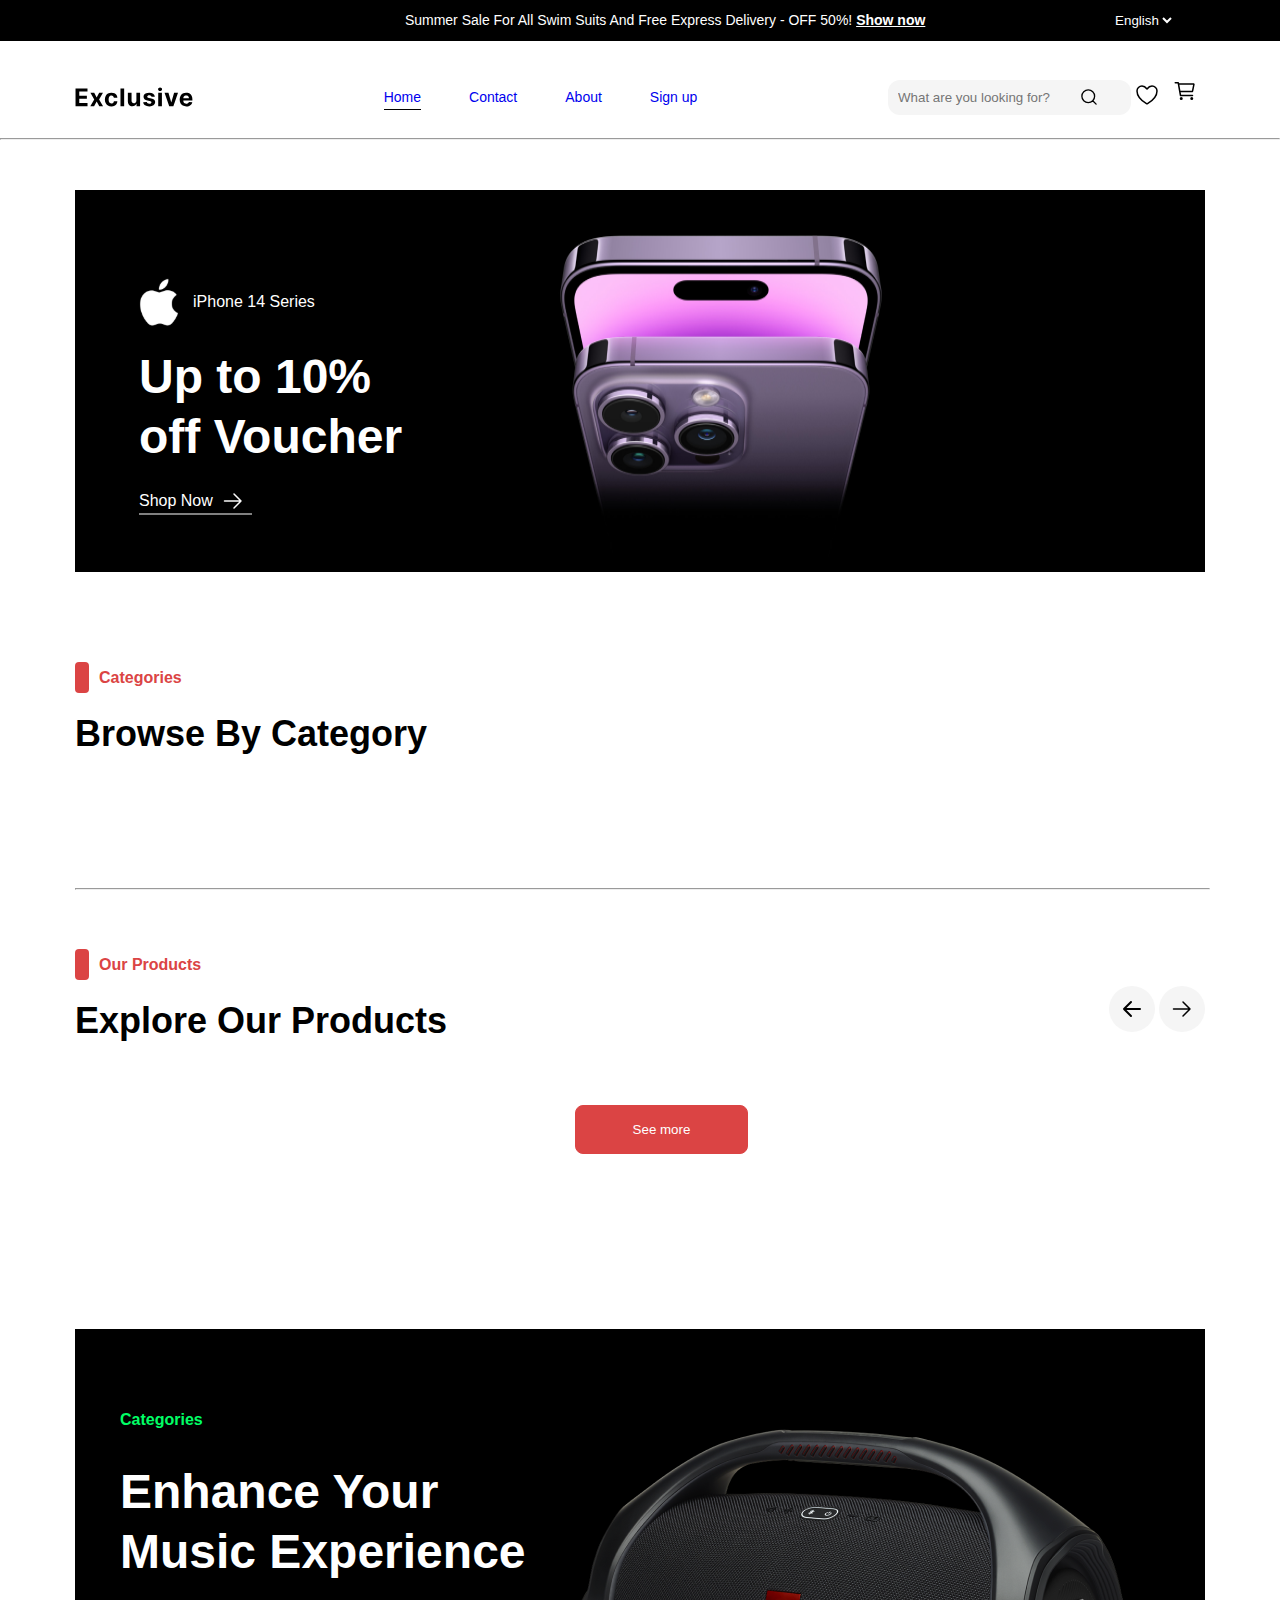
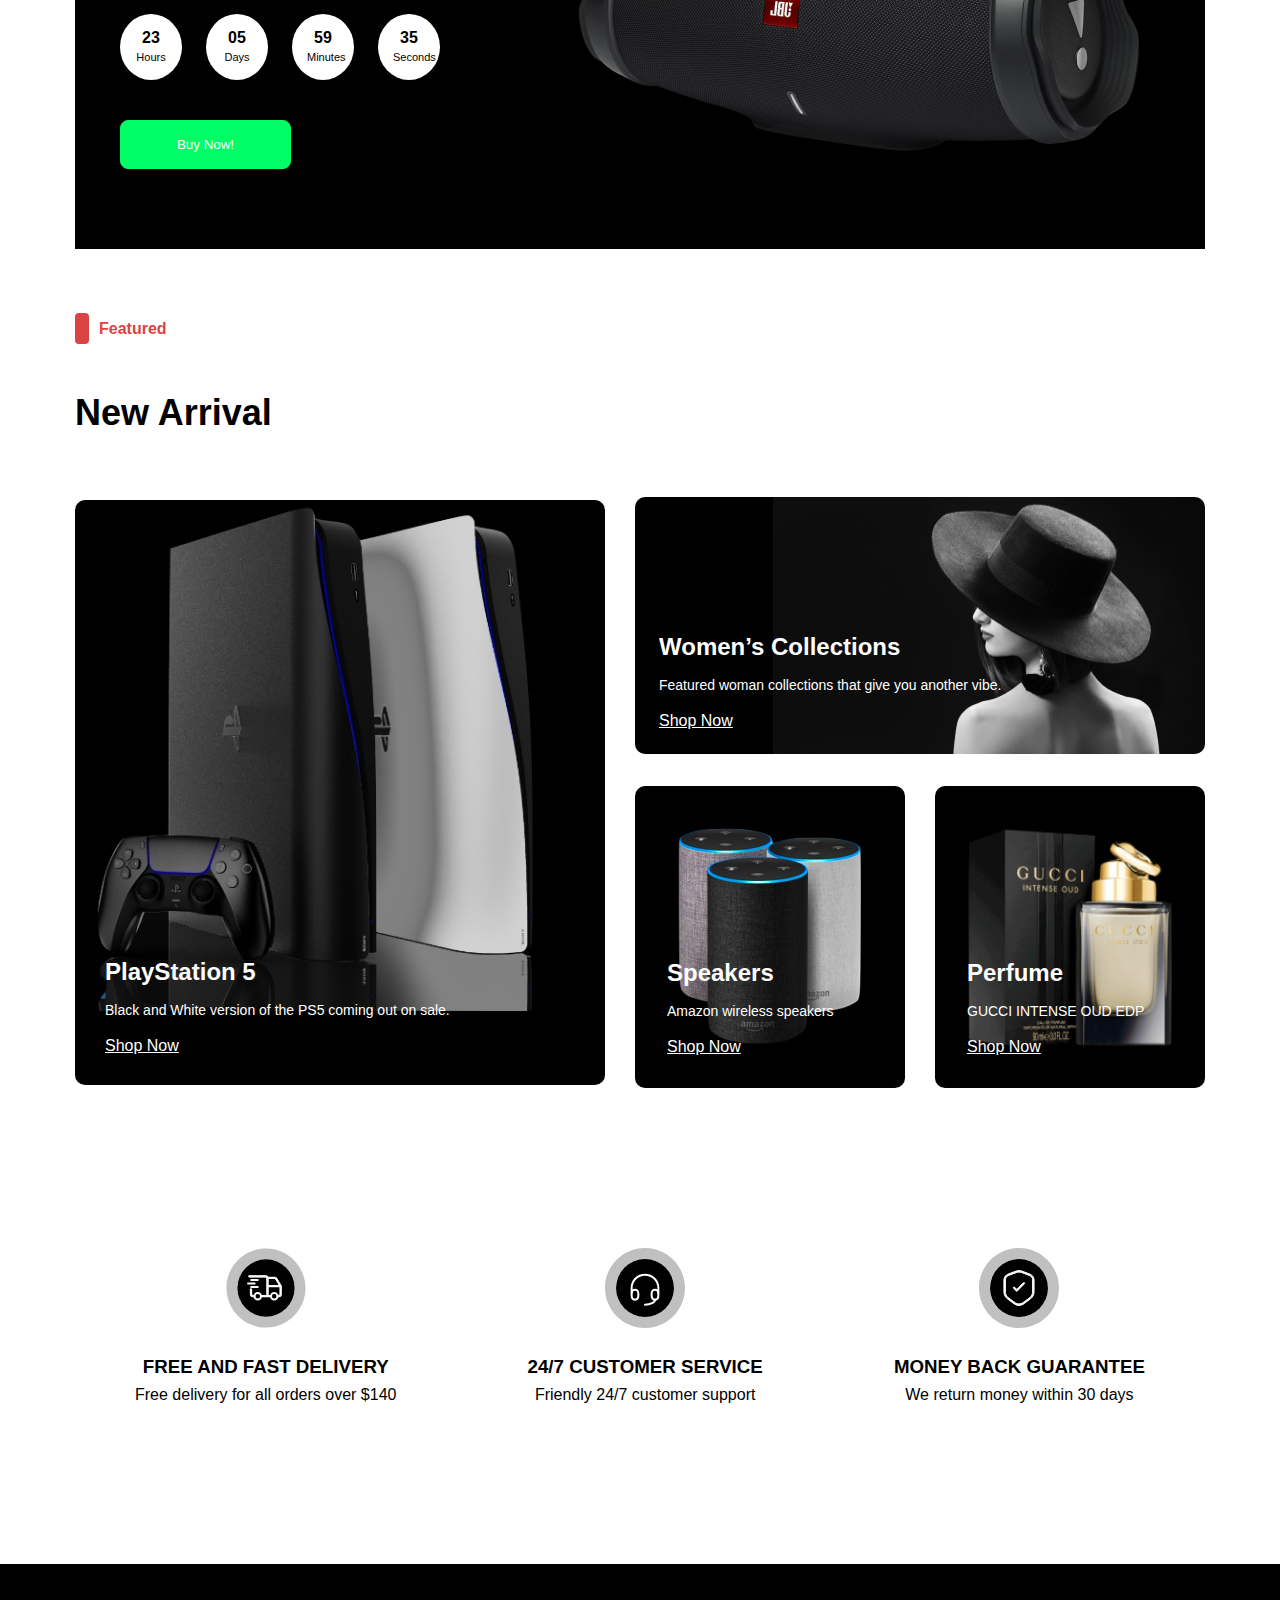
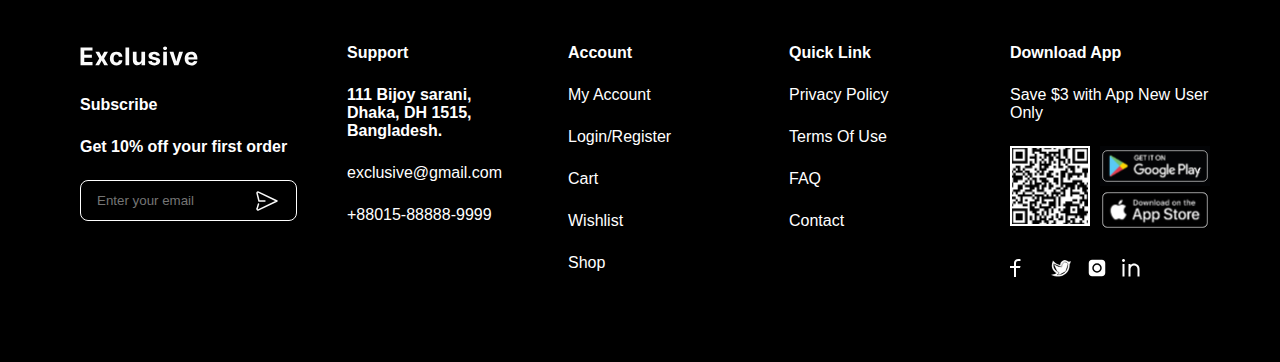
<file: index.html>
<!DOCTYPE html>
<html lang="en">

<head>
    <meta charset="UTF-8">
    <meta name="viewport" content="width=device-width, initial-scale=1.0">
    <title>Home</title>
    <link rel="stylesheet" href="css/main.css">
    <link rel="stylesheet" href="https://cdnjs.cloudflare.com/ajax/libs/font-awesome/6.6.0/css/all.min.css"
        integrity="sha512-Kc323vGBEqzTmouAECnVceyQqyqdsSiqLQISBL29aUW4U/M7pSPA/gEUZQqv1cwx4OnYxTxve5UMg5GT6L4JJg=="
        crossorigin="anonymous" referrerpolicy="no-referrer" />
    <link rel="icon" href="./images/Exclusive.svg">
</head>

<body>
    <div class="wrapper">
        <strong class="wrapper-strong">Summer Sale For All Swim Suits And Free Express Delivery - OFF 50%! <span
                class="wrapper-span">Show now</span></strong>
        <select class="select">
            English
            <option value="">English</option>
        </select>
    </div>
    <header class="header">
        <div class="container">
            <ul class="header-list">
                <img src="./images/logo.svg" alt="Logo" width="118" height="24">
                <div class="header-item-wrapper">
                    <a href="#" class="header-item">Home</a>
                    <a href="#" class="header-item">Contact</a>
                    <a href="#" class="header-item">About</a>
                    <a href="./pages/login.html" class="header-item">Sign up</a>
                </div>
                <div class="input-wrapper">
                    <div class="inp-wrapper">
                        <input class="header-inp" type="text" placeholder="What are you looking for?">
                        <div class="search-drop">
                        </div>
                        <img class="inp-img" src="./images/loupe.svg" alt="Loupe" width="16" height="16">
                    </div>
                    <div class="link-wrapper">
                        <a href="#">
                            <img src="./images/like.svg" alt="Like-icon" width="32" height="32">
                        </a><a href="#">
                            <img src="./images/cart.svg" alt="Cart-icon" width="32" height="32">
                        </a>
                    </div>
                </div>
            </ul>
        </div>
        <hr>
    </header>
    <main>
        <section class="voucher-section">
            <div class="container">
                <div class="wrappper">
                    <div class="voucher_wrapper">
                        <div class="icon-wrapper">
                            <img src="./images/apple-icon.svg" alt="Apple-Icon" width="40" height="49">
                            <strong class="voucher_strong">iPhone 14 Series</strong>
                        </div>
                        <div class="wrapper_title">
                            <h2 class="voucher_title">Up to 10% off Voucher</h2>
                        </div>
                        <div>
                            <a class="voucher_shop" href="#">
                                <p class="shop_text">Shop Now</p>
                                <img src="./images/arrow-icon.svg" alt="Arrow-Icon" width="24" height="24">
                            </a>
                        </div>
                    </div>
                    <img src="./images/iphone.png" alt="Iphone-Img" width="496" height="352">
                </div>
            </div>
        </section>
        <section class="section-categories">
            <div class="container">
                <strong class="categories_strong">Categories</strong>
                <h2 class="categories_title">Browse By Category</h2>
                <ul class="categorie-list" id="category-list">
                </ul>
                <hr class="border-bottom">
            </div>
        </section>
        <section class="section-products">
            <div class="container">
                <strong class="products-strong">Our Products</strong>
                <div class="img-wrapper">
                    <h2 class="products-title">Explore Our Products</h2>
                    <div>
                        <img src="images/arrow-left.svg" alt="Arrow-icon" width="46" height="46">
                        <img src="images/arrow-right.svg" alt="Arrow-Icon" width="46" height="46">
                    </div>
                </div>
                <div class="wrapper-products">
                    <div class="loading lds-spinner">
                        <div></div>
                        <div></div>
                        <div></div>
                        <div></div>
                        <div></div>
                        <div></div>
                        <div></div>
                        <div></div>
                        <div></div>
                        <div></div>
                        <div></div>
                        <div></div>
                    </div>
                </div>
                <button class="btn">See more</button>
            </div>
        </section>
        <section class="experience-section">
            <div class="container">
                <div class="experience-wrapper">
                    <div class="content-wrapper">
                        <strong class="experience-strong">Categories</strong>
                        <h2 class="experience-title">Enhance Your Music Experience</h2>
                        <ul class="experience-list">
                            <li class="experience-item">
                                <span>23</span>
                                <p>Hours</p>
                            </li>
                            <li class="experience-item">
                                <span>05</span>
                                <p>Days</p>
                            </li>
                            <li class="experience-item">
                                <span>59</span>
                                <p>Minutes</p>
                            </li>
                            <li class="experience-item">
                                <span>35</span>
                                <p>Seconds</p>
                            </li>
                        </ul>
                        <button class="btn-buy">Buy Now!</button>
                    </div>
                    <img src="./images/speaker-img.png" alt="Speaker" width="600" height="420">
                </div>
            </div>
        </section>
        <section class="section-featured">
            <div class="container">
                <strong class="featured-strong">Featured</strong>
                <h2 class="featured-title">New Arrival</h2>
                <div class="featured-wrapper">
                    <div class="playstation-wrapper">
                        <h3 class="playstation-title">PlayStation 5</h3>
                        <p class="playstation-text">Black and White version of the PS5 coming out on sale.</p>
                        <a class="link-text" href="">Shop Now</a>
                    </div>
                    <div class="content-wrappers">
                        <div class="colletcion-wrapper">
                            <h3 class="colletcion-title">Women’s Collections</h3>
                            <p class="colletcion-text">Featured woman collections that give you another vibe.</p>
                            <a class="link-text" href="">Shop Now</a>
                        </div>
                        <div class="contents-wrapper">
                            <div class="speaker-wrapper">
                                <h3 class="speaker-title">Speakers</h3>
                                <p class="speaker-text">Amazon wireless speakers</p>
                                <a class="link-text" href="">Shop Now</a>
                            </div>
                            <div class="perfume-wrapper">
                                <h3 class="perfume-title">Perfume</h3>
                                <p class="perfume-text">GUCCI INTENSE OUD EDP</p>
                                <a class="link-text" href="">Shop Now</a>
                            </div>
                        </div>
                    </div>
                </div>
                <ul class="content-list">
                    <li class="content-item">
                        <img src="./images/deliveri-icon.svg" alt="delivery-icon" width="80" height="80">
                        <h3>FREE AND FAST DELIVERY</h3>
                        <p>Free delivery for all orders over $140</p>
                    </li>
                    <li class="content-item">
                        <img src="./images/service-icon.svg" alt="delivery-icon" width="80" height="80">
                        <h3>24/7 CUSTOMER SERVICE</h3>
                        <p>Friendly 24/7 customer support</p>
                    </li>
                    <li class="content-item">
                        <img src="./images/garonte-icon.svg" alt="delivery-icon" width="80" height="80">
                        <h3>MONEY BACK GUARANTEE</h3>
                        <p>We return money within 30 days</p>
                    </li>
                </ul>
            </div>
        </section>
    </main>
    <footer class="footer">
        <div class="container">
            <ul class="footer-list">
                <li class="footer-item">
                    <a href="">
                        <img src="./images/Exclusive.svg" alt="Logo-icon" width="118" height="24">
                    </a>
                    <strong>Subscribe</strong>
                    <strong>Get 10% off your first order</strong>
                    <div class="footer-wrapper">
                        <input type="email" placeholder="Enter your email">
                        <img src="./images/icon-send.svg" alt="Send-Icon" width="24" height="24">
                    </div>
                </li>
                <li class="footer-item">
                    <strong class="support-str">Support</strong>
                    <strong>111 Bijoy sarani, Dhaka, DH 1515, Bangladesh.</strong>
                    <a href="">exclusive@gmail.com</a>
                    <a href="tel:88015888889999">+88015-88888-9999</a>
                </li>
                <li class="footer-item">
                    <strong class="account-strong">Account</strong>
                    <a href="">My Account</a>
                    <a href="">Login/Register</a>
                    <a href="">Cart</a>
                    <a href="">Wishlist</a>
                    <a href="">Shop</a>
                </li>
                <li class="footer-item">
                    <strong>Quick Link</strong>
                    <a href="">Privacy Policy</a>
                    <a href="">Terms Of Use</a>
                    <a href="">FAQ</a>
                    <a href="">Contact</a>
                </li>
                <li class="footer-item">
                    <strong>Download App</strong>
                    <p>Save $3 with App New User Only</p>
                    <div class="wrapper-content">
                        <img src="./images/Qr Code.svg" alt="qr-code" width="80" height="80">
                        <div>
                            <a href="https://play.google.com/store/games?hl=ru"><img src="./images/GooglePlay.svg"
                                    alt="GooglePlay" width="110" height="40"></a>
                            <a href="https://www.apple.com/app-store/"><img src="./images/AppStore.svg" alt="AppStore"
                                    width="110" height="40"></a>
                        </div>
                    </div>
                    <div class="social-wrapper">
                        <a href="https://www.facebook.com/?locale=ru_RU">
                            <svg class="icon-svg" width="11" height="18" viewBox="0 0 11 18" fill="currentColor"
                                xmlns="http://www.w3.org/2000/svg">
                                <path
                                    d="M6 7H10.5L10 9H6V18H4V9H0V7H4V5.128C4 3.345 4.186 2.698 4.534 2.046C4.87501 1.40181 5.40181 0.875009 6.046 0.534C6.698 0.186 7.345 0 9.128 0C9.65 0 10.108 0.0500001 10.5 0.15V2H9.128C7.804 2 7.401 2.078 6.99 2.298C6.686 2.46 6.46 2.686 6.298 2.99C6.078 3.401 6 3.804 6 5.128V7Z"
                                    fill="currentColor" />
                            </svg>
                        </a>
                        <a href="https://x.com/?lang=ru">
                            <a href=""><svg class="icon-svg" width="21" height="17" viewBox="0 0 21 17"
                                    fill="currentColor" xmlns="http://www.w3.org/2000/svg">
                                    <path
                                        d="M10.905 4.84651L10.905 4.84646C10.9194 4.06035 11.2418 3.3113 11.8028 2.76049C12.3639 2.20969 13.1188 1.90116 13.905 1.90129L10.905 4.84651ZM10.905 4.84651L10.877 6.42135M10.905 4.84651L10.877 6.42135M2.75811 3.80857L2.89001 3.91846C4.76679 5.48211 6.71781 6.41823 8.74946 6.6952C8.74947 6.6952 8.74949 6.6952 8.74951 6.6952L10.3104 6.90718L2.75811 3.80857ZM2.75811 3.80857L2.72759 3.97751M2.75811 3.80857L2.72759 3.97751M2.72759 3.97751C2.42576 5.64819 2.5683 7.07086 3.1479 8.30176C3.72718 9.53198 4.73827 10.5605 6.15577 11.4519L6.15579 11.452M2.72759 3.97751L6.15579 11.452M6.15579 11.452L7.90279 12.55L7.954 12.4685M6.15579 11.452L7.954 12.4685M7.954 12.4685L7.90279 12.55C7.97196 12.5934 8.02943 12.6532 8.07016 12.724C8.1109 12.7948 8.13366 12.8745 8.13645 12.9562C8.13925 13.0378 8.122 13.1189 8.0862 13.1924C8.05041 13.2658 7.99716 13.3294 7.93112 13.3775L7.93101 13.3775M7.954 12.4685L7.93101 13.3775M7.93101 13.3775L6.33901 14.5405L6.11542 14.7039M7.93101 13.3775L6.11542 14.7039M6.11542 14.7039L6.39178 14.7211M6.11542 14.7039L6.39178 14.7211M6.39178 14.7211C7.3449 14.7805 8.25288 14.7385 9.00946 14.5884L9.00958 14.5884M6.39178 14.7211L9.00958 14.5884M9.00958 14.5884C11.3886 14.1134 13.3745 12.9794 14.7652 11.2211M9.00958 14.5884L14.7652 11.2211M10.877 6.42135C10.8757 6.49182 10.8594 6.5612 10.8293 6.62495C10.7993 6.6887 10.7561 6.74537 10.7026 6.79125C10.649 6.83712 10.5864 6.87117 10.5188 6.89115C10.4513 6.91112 10.3803 6.91659 10.3105 6.9072L10.877 6.42135ZM14.7652 11.2211C16.1557 9.46296 16.945 7.08835 16.945 4.14229M14.7652 11.2211L16.945 4.14229M16.945 4.14229C16.945 3.99668 16.8714 3.78474 16.744 3.55722M16.945 4.14229L16.744 3.55722M16.744 3.55722C16.6142 3.32559 16.4215 3.06508 16.1673 2.82049M16.744 3.55722L16.1673 2.82049M16.1673 2.82049C15.6587 2.33088 14.8999 1.90129 13.905 1.90129L16.1673 2.82049ZM18.4978 1.53842C18.8818 1.48388 19.3285 1.34345 19.916 1.01105C19.6101 2.49526 19.4321 3.16764 18.7642 4.08336L18.745 4.10969V4.14229C18.745 7.94153 17.578 10.7567 15.8258 12.7397C14.0726 14.7238 11.7277 15.8813 9.36243 16.3532C7.74529 16.6759 5.7544 16.5728 3.99643 16.2106C3.11813 16.0296 2.30077 15.7846 1.61983 15.4974C1.03727 15.2517 0.560091 14.9775 0.229559 14.6904C0.660648 14.6482 1.4114 14.5535 2.24366 14.3598C3.24355 14.1272 4.37173 13.7494 5.20306 13.141L5.31918 13.056L5.19904 12.9768C5.15724 12.9492 5.11178 12.9196 5.06301 12.8879C4.30477 12.3938 2.74648 11.3786 1.73155 9.51655C0.667136 7.56374 0.192566 4.66295 1.91362 0.425918C3.57889 2.34347 5.2726 3.66001 6.99504 4.3668L6.99505 4.36681C7.57662 4.60536 7.94255 4.72373 8.23185 4.79141C8.45087 4.84265 8.62608 4.86463 8.81173 4.88794C8.87034 4.89529 8.92998 4.90278 8.99238 4.91135L9.28722 4.95189L9.10594 4.77077C9.13096 3.8414 9.42538 2.93895 9.95386 2.17331C10.4904 1.39606 11.2442 0.79434 12.1211 0.443497C12.9979 0.0926537 13.9588 0.00827681 14.8833 0.200931C15.8079 0.393585 16.6551 0.854708 17.3189 1.52657L17.3485 1.55658L17.3907 1.55628C17.4934 1.55556 17.5972 1.55908 17.7036 1.56269C17.9483 1.57098 18.2068 1.57974 18.4978 1.53842Z"
                                        fill="currentColor" stroke="black" stroke-width="0.2" />
                                </svg>
                            </a>
                        </a>
                        <a href="https://www.instagram.com/">
                            <svg class="icon-svg" width="20" height="20" viewBox="0 0 20 20" fill="currentColor"
                                xmlns="http://www.w3.org/2000/svg">
                                <path
                                    d="M15 1H5C3.93913 1 2.92172 1.42143 2.17157 2.17157C1.42143 2.92172 1 3.93913 1 5V15C1 16.0609 1.42143 17.0783 2.17157 17.8284C2.92172 18.5786 3.93913 19 5 19H15C16.0609 19 17.0783 18.5786 17.8284 17.8284C18.5786 17.0783 19 16.0609 19 15V5C19 3.93913 18.5786 2.92172 17.8284 2.17157C17.0783 1.42143 16.0609 1 15 1Z"
                                    stroke="black" stroke-width="1.5" stroke-linejoin="round" />
                                <path
                                    d="M10 14C11.0609 14 12.0783 13.5786 12.8284 12.8284C13.5786 12.0783 14 11.0609 14 10C14 8.93913 13.5786 7.92172 12.8284 7.17157C12.0783 6.42143 11.0609 6 10 6C8.93913 6 7.92172 6.42143 7.17157 7.17157C6.42143 7.92172 6 8.93913 6 10C6 11.0609 6.42143 12.0783 7.17157 12.8284C7.92172 13.5786 8.93913 14 10 14V14Z"
                                    stroke="black" stroke-width="1.5" stroke-linejoin="round" />
                                <path
                                    d="M15.5 5.5C15.7652 5.5 16.0196 5.39464 16.2071 5.20711C16.3946 5.01957 16.5 4.76522 16.5 4.5C16.5 4.23478 16.3946 3.98043 16.2071 3.79289C16.0196 3.60536 15.7652 3.5 15.5 3.5C15.2348 3.5 14.9804 3.60536 14.7929 3.79289C14.6054 3.98043 14.5 4.23478 14.5 4.5C14.5 4.76522 14.6054 5.01957 14.7929 5.20711C14.9804 5.39464 15.2348 5.5 15.5 5.5Z"
                                    fill="currentColor" />
                            </svg>

                        </a>
                        <a href="https://www.linkedin.com/">
                            <svg class="icon-svg" width="18" height="18" viewBox="0 0 18 18" fill="currentColor"
                                xmlns="http://www.w3.org/2000/svg">
                                <path
                                    d="M8.5 6.05C9.417 5.113 10.611 4.5 12 4.5C13.4587 4.5 14.8576 5.07946 15.8891 6.11091C16.9205 7.14236 17.5 8.54131 17.5 10V17.5H15.5V10C15.5 9.07174 15.1313 8.1815 14.4749 7.52513C13.8185 6.86875 12.9283 6.5 12 6.5C11.0717 6.5 10.1815 6.86875 9.52513 7.52513C8.86875 8.1815 8.5 9.07174 8.5 10V17.5H6.5V5H8.5V6.05ZM1.5 3C1.10218 3 0.720644 2.84196 0.43934 2.56066C0.158035 2.27936 0 1.89782 0 1.5C0 1.10218 0.158035 0.720644 0.43934 0.43934C0.720644 0.158035 1.10218 0 1.5 0C1.89782 0 2.27936 0.158035 2.56066 0.43934C2.84196 0.720644 3 1.10218 3 1.5C3 1.89782 2.84196 2.27936 2.56066 2.56066C2.27936 2.84196 1.89782 3 1.5 3ZM0.5 5H2.5V17.5H0.5V5Z"
                                    fill="currentColor" />
                            </svg>
                        </a>
                    </div>
                </li>
            </ul>
        </div>
    </footer>
    <script src="./js/main.js"></script>
</body>

</html>
</file>
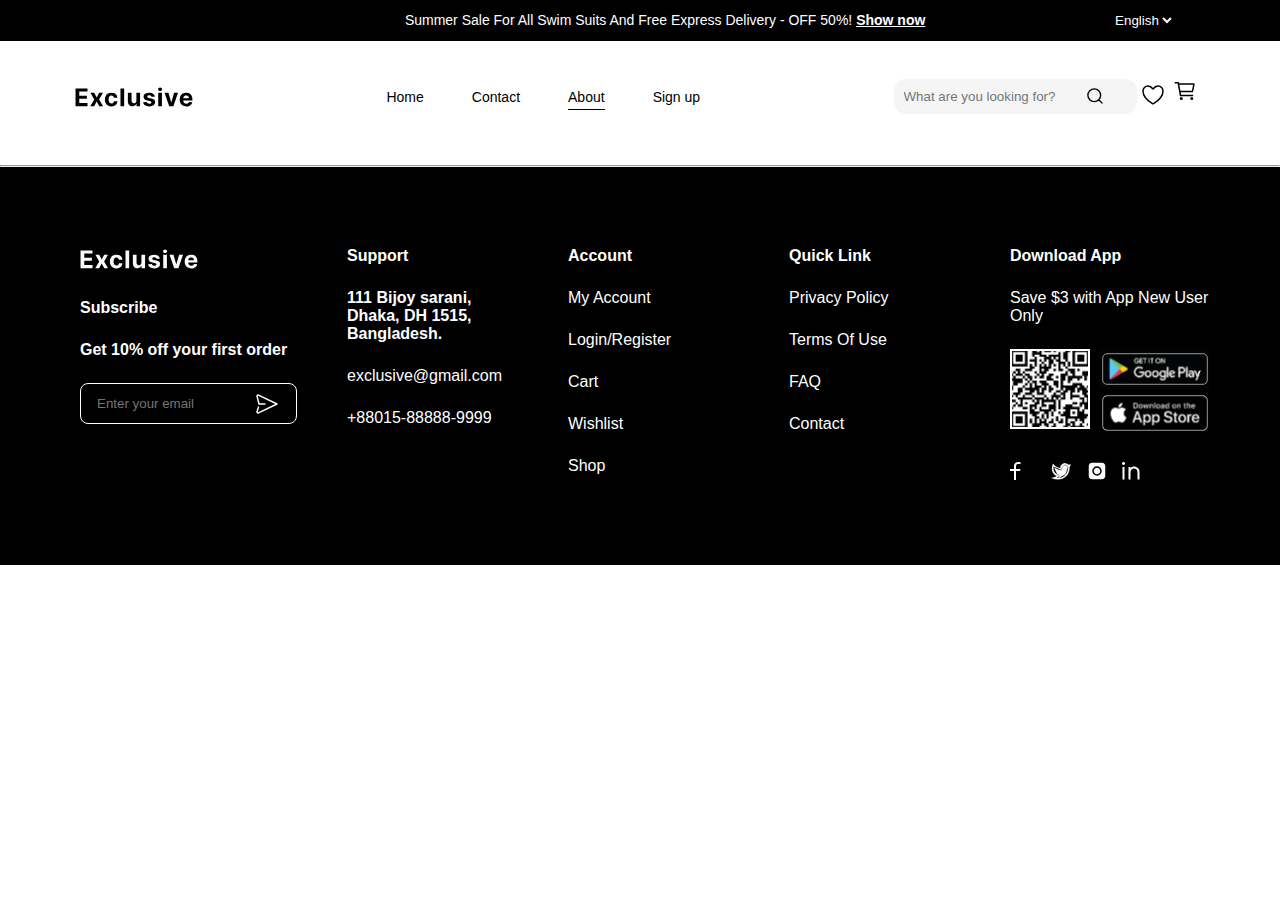
<file: pages/about.html>
<!DOCTYPE html>
<html lang="en">

<head>
    <meta charset="UTF-8">
    <meta name="viewport" content="width=device-width, initial-scale=1.0">
    <title>About</title>
    <link rel="stylesheet" href="../css/about.css">
    <link rel="stylesheet" href="https://cdnjs.cloudflare.com/ajax/libs/font-awesome/6.6.0/css/all.min.css"
        integrity="sha512-Kc323vGBEqzTmouAECnVceyQqyqdsSiqLQISBL29aUW4U/M7pSPA/gEUZQqv1cwx4OnYxTxve5UMg5GT6L4JJg=="
        crossorigin="anonymous" referrerpolicy="no-referrer" />
    <link rel="icon" href="../images/Exclusive.svg">
</head>

<body>
    <div class="wrapper">
        <strong class="wrapper-strong">Summer Sale For All Swim Suits And Free Express Delivery - OFF 50%! <span
                class="wrapper-span">Show now</span></strong>
        <select class="select">
            English
            <option value="">English</option>
        </select>
    </div>
    <header class="header">
        <div class="container">
            <ul class="header-list">
                <img src="../images/logo.svg" alt="Logo" width="118" height="24">
                <div class="header-item-wrapper">
                    <li class="header-item">Home</li>
                    <li class="header-item">Contact</li>
                    <li class="header-item about">About</li>
                    <li class="header-item">Sign up</li>
                </div>
                <div class="input-wrapper">
                    <div class="inp-wrapper">
                        <input class="header-inp" type="text" placeholder="What are you looking for?">
                        <img class="inp-img" src="../images/loupe.svg" alt="Loupe" width="16" height="16">
                    </div>
                    <div class="link-wrapper">
                        <a href="#">
                            <img src="../images/like.svg" alt="Like-icon" width="32" height="32">
                        </a><a href="#">
                            <img src="../images/cart.svg" alt="Cart-icon" width="32" height="32">
                        </a>
                    </div>
                </div>
            </ul>
        </div>
        <hr>
    </header>
    <div class="content ">
        <div class="loading lds-spinner">
            <div></div>
            <div></div>
            <div></div>
            <div></div>
            <div></div>
            <div></div>
            <div></div>
            <div></div>
            <div></div>
            <div></div>
            <div></div>
            <div></div>
        </div>
    </div>
    <footer class="footer">
        <div class="container">
            <ul class="footer-list">
                <li class="footer-item">
                    <a href="">
                        <img src="../images/Exclusive.svg" alt="Logo-icon" width="118" height="24">
                    </a>
                    <strong>Subscribe</strong>
                    <strong>Get 10% off your first order</strong>
                    <div class="footer-wrapper">
                        <input type="email" placeholder="Enter your email">
                        <img src="../images/icon-send.svg" alt="Send-Icon" width="24" height="24">
                    </div>
                </li>
                <li class="footer-item">
                    <strong class="support-str">Support</strong>
                    <strong>111 Bijoy sarani, Dhaka, DH 1515, Bangladesh.</strong>
                    <a href="">exclusive@gmail.com</a>
                    <a href="tel:88015888889999">+88015-88888-9999</a>
                </li>
                <li class="footer-item">
                    <strong class="account-strong">Account</strong>
                    <a href="">My Account</a>
                    <a href="">Login/Register</a>
                    <a href="">Cart</a>
                    <a href="">Wishlist</a>
                    <a href="">Shop</a>
                </li>
                <li class="footer-item">
                    <strong>Quick Link</strong>
                    <a href="">Privacy Policy</a>
                    <a href="">Terms Of Use</a>
                    <a href="">FAQ</a>
                    <a href="">Contact</a>
                </li>
                <li class="footer-item">
                    <strong>Download App</strong>
                    <p>Save $3 with App New User Only</p>
                    <div class="wrapper-content">
                        <img src="../images/Qr Code.svg" alt="qr-code" width="80" height="80">
                        <div>
                            <a href="https://play.google.com/store/games?hl=ru"><img src="../images/GooglePlay.svg"
                                    alt="GooglePlay" width="110" height="40"></a>
                            <a href="https://www.apple.com/app-store/"><img src="../images/AppStore.svg" alt="AppStore"
                                    width="110" height="40"></a>
                        </div>
                    </div>
                    <div class="social-wrapper">
                        <a href="https://www.facebook.com/?locale=ru_RU">
                            <svg class="icon-svg" width="11" height="18" viewBox="0 0 11 18" fill="currentColor"
                                xmlns="http://www.w3.org/2000/svg">
                                <path
                                    d="M6 7H10.5L10 9H6V18H4V9H0V7H4V5.128C4 3.345 4.186 2.698 4.534 2.046C4.87501 1.40181 5.40181 0.875009 6.046 0.534C6.698 0.186 7.345 0 9.128 0C9.65 0 10.108 0.0500001 10.5 0.15V2H9.128C7.804 2 7.401 2.078 6.99 2.298C6.686 2.46 6.46 2.686 6.298 2.99C6.078 3.401 6 3.804 6 5.128V7Z"
                                    fill="currentColor" />
                            </svg>
                        </a>
                        <a href="https://x.com/?lang=ru">
                            <a href=""><svg class="icon-svg" width="21" height="17" viewBox="0 0 21 17"
                                    fill="currentColor" xmlns="http://www.w3.org/2000/svg">
                                    <path
                                        d="M10.905 4.84651L10.905 4.84646C10.9194 4.06035 11.2418 3.3113 11.8028 2.76049C12.3639 2.20969 13.1188 1.90116 13.905 1.90129L10.905 4.84651ZM10.905 4.84651L10.877 6.42135M10.905 4.84651L10.877 6.42135M2.75811 3.80857L2.89001 3.91846C4.76679 5.48211 6.71781 6.41823 8.74946 6.6952C8.74947 6.6952 8.74949 6.6952 8.74951 6.6952L10.3104 6.90718L2.75811 3.80857ZM2.75811 3.80857L2.72759 3.97751M2.75811 3.80857L2.72759 3.97751M2.72759 3.97751C2.42576 5.64819 2.5683 7.07086 3.1479 8.30176C3.72718 9.53198 4.73827 10.5605 6.15577 11.4519L6.15579 11.452M2.72759 3.97751L6.15579 11.452M6.15579 11.452L7.90279 12.55L7.954 12.4685M6.15579 11.452L7.954 12.4685M7.954 12.4685L7.90279 12.55C7.97196 12.5934 8.02943 12.6532 8.07016 12.724C8.1109 12.7948 8.13366 12.8745 8.13645 12.9562C8.13925 13.0378 8.122 13.1189 8.0862 13.1924C8.05041 13.2658 7.99716 13.3294 7.93112 13.3775L7.93101 13.3775M7.954 12.4685L7.93101 13.3775M7.93101 13.3775L6.33901 14.5405L6.11542 14.7039M7.93101 13.3775L6.11542 14.7039M6.11542 14.7039L6.39178 14.7211M6.11542 14.7039L6.39178 14.7211M6.39178 14.7211C7.3449 14.7805 8.25288 14.7385 9.00946 14.5884L9.00958 14.5884M6.39178 14.7211L9.00958 14.5884M9.00958 14.5884C11.3886 14.1134 13.3745 12.9794 14.7652 11.2211M9.00958 14.5884L14.7652 11.2211M10.877 6.42135C10.8757 6.49182 10.8594 6.5612 10.8293 6.62495C10.7993 6.6887 10.7561 6.74537 10.7026 6.79125C10.649 6.83712 10.5864 6.87117 10.5188 6.89115C10.4513 6.91112 10.3803 6.91659 10.3105 6.9072L10.877 6.42135ZM14.7652 11.2211C16.1557 9.46296 16.945 7.08835 16.945 4.14229M14.7652 11.2211L16.945 4.14229M16.945 4.14229C16.945 3.99668 16.8714 3.78474 16.744 3.55722M16.945 4.14229L16.744 3.55722M16.744 3.55722C16.6142 3.32559 16.4215 3.06508 16.1673 2.82049M16.744 3.55722L16.1673 2.82049M16.1673 2.82049C15.6587 2.33088 14.8999 1.90129 13.905 1.90129L16.1673 2.82049ZM18.4978 1.53842C18.8818 1.48388 19.3285 1.34345 19.916 1.01105C19.6101 2.49526 19.4321 3.16764 18.7642 4.08336L18.745 4.10969V4.14229C18.745 7.94153 17.578 10.7567 15.8258 12.7397C14.0726 14.7238 11.7277 15.8813 9.36243 16.3532C7.74529 16.6759 5.7544 16.5728 3.99643 16.2106C3.11813 16.0296 2.30077 15.7846 1.61983 15.4974C1.03727 15.2517 0.560091 14.9775 0.229559 14.6904C0.660648 14.6482 1.4114 14.5535 2.24366 14.3598C3.24355 14.1272 4.37173 13.7494 5.20306 13.141L5.31918 13.056L5.19904 12.9768C5.15724 12.9492 5.11178 12.9196 5.06301 12.8879C4.30477 12.3938 2.74648 11.3786 1.73155 9.51655C0.667136 7.56374 0.192566 4.66295 1.91362 0.425918C3.57889 2.34347 5.2726 3.66001 6.99504 4.3668L6.99505 4.36681C7.57662 4.60536 7.94255 4.72373 8.23185 4.79141C8.45087 4.84265 8.62608 4.86463 8.81173 4.88794C8.87034 4.89529 8.92998 4.90278 8.99238 4.91135L9.28722 4.95189L9.10594 4.77077C9.13096 3.8414 9.42538 2.93895 9.95386 2.17331C10.4904 1.39606 11.2442 0.79434 12.1211 0.443497C12.9979 0.0926537 13.9588 0.00827681 14.8833 0.200931C15.8079 0.393585 16.6551 0.854708 17.3189 1.52657L17.3485 1.55658L17.3907 1.55628C17.4934 1.55556 17.5972 1.55908 17.7036 1.56269C17.9483 1.57098 18.2068 1.57974 18.4978 1.53842Z"
                                        fill="currentColor" stroke="black" stroke-width="0.2" />
                                </svg>
                            </a>
                        </a>
                        <a href="https://www.instagram.com/">
                            <svg class="icon-svg" width="20" height="20" viewBox="0 0 20 20" fill="currentColor"
                                xmlns="http://www.w3.org/2000/svg">
                                <path
                                    d="M15 1H5C3.93913 1 2.92172 1.42143 2.17157 2.17157C1.42143 2.92172 1 3.93913 1 5V15C1 16.0609 1.42143 17.0783 2.17157 17.8284C2.92172 18.5786 3.93913 19 5 19H15C16.0609 19 17.0783 18.5786 17.8284 17.8284C18.5786 17.0783 19 16.0609 19 15V5C19 3.93913 18.5786 2.92172 17.8284 2.17157C17.0783 1.42143 16.0609 1 15 1Z"
                                    stroke="black" stroke-width="1.5" stroke-linejoin="round" />
                                <path
                                    d="M10 14C11.0609 14 12.0783 13.5786 12.8284 12.8284C13.5786 12.0783 14 11.0609 14 10C14 8.93913 13.5786 7.92172 12.8284 7.17157C12.0783 6.42143 11.0609 6 10 6C8.93913 6 7.92172 6.42143 7.17157 7.17157C6.42143 7.92172 6 8.93913 6 10C6 11.0609 6.42143 12.0783 7.17157 12.8284C7.92172 13.5786 8.93913 14 10 14V14Z"
                                    stroke="black" stroke-width="1.5" stroke-linejoin="round" />
                                <path
                                    d="M15.5 5.5C15.7652 5.5 16.0196 5.39464 16.2071 5.20711C16.3946 5.01957 16.5 4.76522 16.5 4.5C16.5 4.23478 16.3946 3.98043 16.2071 3.79289C16.0196 3.60536 15.7652 3.5 15.5 3.5C15.2348 3.5 14.9804 3.60536 14.7929 3.79289C14.6054 3.98043 14.5 4.23478 14.5 4.5C14.5 4.76522 14.6054 5.01957 14.7929 5.20711C14.9804 5.39464 15.2348 5.5 15.5 5.5Z"
                                    fill="currentColor" />
                            </svg>

                        </a>
                        <a href="https://www.linkedin.com/">
                            <svg class="icon-svg" width="18" height="18" viewBox="0 0 18 18" fill="currentColor"
                                xmlns="http://www.w3.org/2000/svg">
                                <path
                                    d="M8.5 6.05C9.417 5.113 10.611 4.5 12 4.5C13.4587 4.5 14.8576 5.07946 15.8891 6.11091C16.9205 7.14236 17.5 8.54131 17.5 10V17.5H15.5V10C15.5 9.07174 15.1313 8.1815 14.4749 7.52513C13.8185 6.86875 12.9283 6.5 12 6.5C11.0717 6.5 10.1815 6.86875 9.52513 7.52513C8.86875 8.1815 8.5 9.07174 8.5 10V17.5H6.5V5H8.5V6.05ZM1.5 3C1.10218 3 0.720644 2.84196 0.43934 2.56066C0.158035 2.27936 0 1.89782 0 1.5C0 1.10218 0.158035 0.720644 0.43934 0.43934C0.720644 0.158035 1.10218 0 1.5 0C1.89782 0 2.27936 0.158035 2.56066 0.43934C2.84196 0.720644 3 1.10218 3 1.5C3 1.89782 2.84196 2.27936 2.56066 2.56066C2.27936 2.84196 1.89782 3 1.5 3ZM0.5 5H2.5V17.5H0.5V5Z"
                                    fill="currentColor" />
                            </svg>
                        </a>
                    </div>
                </li>
            </ul>
        </div>
    </footer>
    <script src="../js/about.js"></script>
</body>

</html>
</file>
<file: css/main.css>
*{
    margin: 0;
    padding: 0;
    text-decoration: none;
    list-style: none;
    box-sizing: border-box;
}
body{
    font-family: sans-serif;
}
.container{
    width: 1170px;
    margin: 0 auto;
    padding: 0 20px;
}
@media (max-width: 768px) {
    .container {
        width: 100%;
        padding: 0 10px;
    }
}
.wrapper {
    display: flex;
    justify-content: space-around;
    text-align: center;
    background-color: black;
    padding: 12px 12px;
    margin-bottom: 38px;
}
.wrapper-strong {
    color: white;
    font-weight: 400;
    font-size: 14px;
    margin-left: 300px;
}
.wrapper-span {
    color: white;
    font-weight: 600;
    font-size: 14px;
    text-decoration: underline;
}
.select{
    background-color: black;
    color: white;
    border: none;
}
.header-list {
    display: flex;
    align-items: center;
    justify-content: space-between;
    margin-bottom: 23px;
}
.header-item:first-child{
    border-bottom: 1px solid #000000;
}
.header-item {
    font-weight: 400;
    font-size: 14px;
    line-height: 24px;
    transition: all 0.3s ease;
}
.header-item:hover{
    cursor: pointer;
    border-bottom: 1px solid #000000;
}
.header-item-wrapper{
    display: flex;
    gap: 48px;
}
.header-inp{
    width: 243px;
    padding: 10px;
    border: none;
    background-color: #F5F5F5;
    border-radius: 12px;
    outline: none;
    transition: all 0.3s ease;
}
.search-drop{
    position: absolute;
    top: calc(100% + 5px);
    background-color: #F5F5F5;
    left: 0;
    width: 100%;
    /* height: 200px; */
    box-shadow: 5px 5px 15px #0002;
    border-radius: 5px;
    display: none;
}
.search-item {
    display: flex;
    align-items: center;
    gap: 5px;
    padding: 5px 5px;
}
.search-item img{
    width: 40px;
    height: 40px;
    object-fit: contain;
    background-color: #fff;
}
.search-item:hover{
    cursor: pointer;
    background-color: #bbbbbb;
    border-radius: 5px;
}
.header-inp:focus{
    box-shadow: 0px 0px 5px 0px rgba(34, 60, 80, 0.6);
}
.inp-wrapper{
    position: relative;
}
.inp-img{
    position: absolute;
    top: 9px;
    left: 193px;
}
.input-wrapper{
    display: flex;
    align-items: center;
}
.link-wrapper{
    display: flex;
    align-items: center;
    gap: 10px;
}
.voucher-section {
    padding: 50px 0;
    margin-bottom: 44px;
}
.wrappper {
    display: flex;
    align-items: center;
    gap: 40px;
    padding: 30px 64px 0px ;
    background-color: #000000;
    color: white;
}
.icon-wrapper {
    width: 190px;
    display: flex;
    align-items: center;
    gap: 14px;
    margin-bottom: 20px;
}
.voucher_strong {
    font-weight: 400;
    font-size: 16px;
    line-height: 24px;
}
.voucher_title {
    font-weight: 600;
    font-size: 48px;
    line-height: 60px;
    margin-bottom: 22px;
}
.voucher_shop {
    width: 113px;
    display: flex;
    align-items: center;
    gap: 8px;
    color: white;
    border-bottom: 2px solid gray;
}
.shop_text {
    font-weight: 500;
    font-size: 16px;
    line-height: 24px;
}
.wrapper_title{
    width: 294px;
}
.categories_strong {
    color: #DB4444;
    font-weight: 600;
    font-size: 16px;
    line-height: 24px;
    margin-bottom: 20px;
}
.categories_strong::before{
    content: "";
    border-radius: 4px;
    border: 7px solid #DB4444;
    margin-right: 10px;
}
.categories_title {
    margin-top: 20px;
    margin-bottom: 60px;
    font-weight: 600;
    font-size: 36px;
    line-height: 48px;
}
.categorie-list {
    display: flex;
    align-items: center;
    gap: 30px;
    margin-bottom: 70px;
}
.categorie-item {
    width: 170px;
    padding: 30px 50px;
    border: 1px solid #0000004D;
    border-radius: 5px;
    transition: all 0.3s ease;
}
.item-text {
    text-align: center;
    font-weight: 400;
    font-size: 16px;
    line-height: 24px;
}
.categorie-item:hover{
    background-color: #DB4444;
    color: white;
}
.border-bottom{
    width: 1135px;
    height: 2px;
    color: #000000;
    margin-bottom: 63px;
}
.products-strong{
    color: #DB4444;
    font-weight: 600;
    font-size: 16px;
    line-height: 24px;
    margin-bottom: 20px;
}
.products-strong::before{
    content: "";
    border-radius: 4px;
    border: 7px solid #DB4444;
    margin-right: 10px;
}
.products-title {
    margin-top: 20px;
    font-weight: 600;
    font-size: 36px;
    line-height: 48px;
}
.img-wrapper{
    display: flex;
    align-items: center;
    gap: 8px;
    justify-content: space-between;    
    margin-bottom: 60px;
}
.wrapper-products{
    display: flex;
    gap: 10px;
    flex-wrap: wrap;
}
.card{
    display: flex;
    flex-direction: column;
    width: 270px;
    height: 400px;
    padding: 40px 35px;
    background-color: #F5F5F5;
    margin-bottom: 100px;
    border-radius: 8px;
}
.card img{
    cursor: pointer;
    object-fit: cover;
}
.card-wrapper{
    display: flex;
    gap: 15px;
}
.card-title{
    font-weight: 500;
    font-size: 16px;
    line-height: 24px;
    margin-bottom: 20px;
}
.img-card{
    position: relative;
    background-color: #F5F5F5;
    margin-left: 40px;
    margin-bottom: 40px;
}
.image-wrapper{
    position: absolute;
    display: flex;
    flex-direction: column;
    gap: 10px;
    top: -22px;
    left: 148px;
}
.card-price{
    color: #DB4444;
    font-weight: 500;
    font-size: 16px;
    line-height: 24px;
}
.card-rate{
    color: #FFAD33;
}
.btn{
    width: 173px;
    border: 1px solid #DB4444;
    background-color: #DB4444;
    padding: 16px 0;
    color: white;
    border-radius: 8px;
    text-align: center;
    margin-left: 500px;
    margin-bottom: 105px;
    cursor: pointer;
    transition: all 0.3s ease;
}
.btn:hover{
    width: 180px;
    border: 1px solid #DB4444;
    color: #DB4444;
    background-color: #fff;
}
.loading{
    margin-left: 550px;
    margin-bottom: 50px;
}
.lds-spinner,
.lds-spinner div,
.lds-spinner div:after {
  box-sizing: border-box;
}
.lds-spinner {
  color: #DB4444;
  display: inline-block;
  position: relative;
  width: 80px;
  height: 80px;
}
.lds-spinner div {
  transform-origin: 40px 40px;
  animation: lds-spinner 1.2s linear infinite;
}
.lds-spinner div:after {
  content: " ";
  display: block;
  position: absolute;
  top: 3.2px;
  left: 36.8px;
  width: 6.4px;
  height: 17.6px;
  border-radius: 20%;
  background: currentColor;
}
.lds-spinner div:nth-child(1) {
  transform: rotate(0deg);
  animation-delay: -1.1s;
}
.lds-spinner div:nth-child(2) {
  transform: rotate(30deg);
  animation-delay: -1s;
}
.lds-spinner div:nth-child(3) {
  transform: rotate(60deg);
  animation-delay: -0.9s;
}
.lds-spinner div:nth-child(4) {
  transform: rotate(90deg);
  animation-delay: -0.8s;
}
.lds-spinner div:nth-child(5) {
  transform: rotate(120deg);
  animation-delay: -0.7s;
}
.lds-spinner div:nth-child(6) {
  transform: rotate(150deg);
  animation-delay: -0.6s;
}
.lds-spinner div:nth-child(7) {
  transform: rotate(180deg);
  animation-delay: -0.5s;
}
.lds-spinner div:nth-child(8) {
  transform: rotate(210deg);
  animation-delay: -0.4s;
}
.lds-spinner div:nth-child(9) {
  transform: rotate(240deg);
  animation-delay: -0.3s;
}
.lds-spinner div:nth-child(10) {
  transform: rotate(270deg);
  animation-delay: -0.2s;
}
.lds-spinner div:nth-child(11) {
  transform: rotate(300deg);
  animation-delay: -0.1s;
}
.lds-spinner div:nth-child(12) {
  transform: rotate(330deg);
  animation-delay: 0s;
}
@keyframes lds-spinner {
  0% {
    opacity: 1;
  }
  100% {
    opacity: 0;
  }
}



.experience-section {
    padding: 70px 0;
}
.experience-wrapper {
    padding: 50px 45px;
    background-color: #000000;
    display: flex;
    align-items: center;
    justify-content: space-between;
    color: white;
    gap: 30px   ;
}
.content-wrapper {
    display: flex;
    flex-direction: column;
}
.experience-strong {
    color: #00FF66;
    font-weight: 600;
    font-size: 16px;
    line-height: 20px;
    margin-bottom: 32px;
}
.experience-title {
    font-weight: 600;
    font-size: 48px;
    line-height: 60px;
    margin-bottom: 32px;
}
.experience-list {
    display: flex;
    gap: 24px;
}
.experience-item {
    text-align: start;
    width: 62px;
    display: flex;
    flex-direction: column;
    background-color: white;
    border-radius: 50%;
    padding: 14px 15px;
    margin-bottom: 40px;
}
.experience-item span{
    text-align: center;
    display: inline block;
    color: black;
    font-weight: 600;
    font-size: 16px;
    line-height: 20px;
}
.experience-item p{
    text-align: center;
    color: black;
    font-weight: 300;
    font-size: 11px;
    line-height: 18px;
}
.btn-buy{
    width: 171px;
    padding: 16px 0;
    background-color: #00FF66;
    color: white;
    border: 1px solid #00FF66;
    border-radius: 8px;
    transition: all 0.3s ease;
}
.btn-buy:hover{
    width: 180px;
    background-color: transparent;
    color: white;
    border: 1px solid white;
    cursor: pointer;
}
.section-featured {
    padding-bottom: 140px;
}
.featured-strong {
    color: #DB4444;
    font-weight: 600;
    font-size: 16px;
    line-height: 20px;
    margin-bottom: 20px;
}
.featured-strong::before{
    content: "";
    border-radius: 4px;
    border: 7px solid #DB4444;
    margin-right: 10px;
}

.featured-title {
    font-weight: 600;
    font-size: 36px;
    line-height: 48px;
    margin-top: 50px;
    margin-bottom: 60px;
}
.featured-wrapper {
    margin-bottom: 140px;
    display: flex;
    align-items: center;
    justify-content: space-between;
    gap: 30px;
}
.playstation-wrapper {
    border-radius: 10px;
    width: 570px;
    padding: 460px 30px 30px;
    background-image: url("../images/playstantion.png");
    background-repeat: no-repeat;
    background-size: 511px 511px;
    background-color: black;
    color: white;
}
.playstation-title {
    font-weight: 600;
    font-size: 24px;
    line-height: 24px;
    margin-bottom: 16px;
}
.playstation-text {
    font-weight: 400;
    font-size: 14px;
    line-height: 21px;
    margin-bottom: 16px;
}
.colletcion-wrapper {
    border-radius: 10px;
    background-image: url("../images/women.png");
    background-repeat: no-repeat;
    background-size: 432px 286px;
    background-position: right;
    color: white;
    width: 570px;
    background-color: black;
    padding: 138px 24px 24px;
    margin-bottom: 32px;
}
.colletcion-title {
    font-weight: 600;
    font-size: 24px;
    line-height: 24px;
    margin-bottom: 16px;
}
.colletcion-text {
    font-weight: 400;
    font-size: 14px;
    line-height: 21px;
    margin-bottom: 16px;
}
.link-text{
    color: white;
    text-decoration: underline;
}
.contents-wrapper {
    display: flex;
    align-items: center;
    justify-content: space-between;
}
.speaker-wrapper {
    border-radius: 10px;
    background-image: url("../images/speakers.png");
    background-repeat: no-repeat;
    background-size: 210px 222px;
    background-position: center;
    width: 270px;
    background-color: black;
    padding: 175px 32px 32px;
}
.speaker-title {
    color: white;
    font-weight: 600;
    font-size: 24px;
    line-height: 24px;
    margin-bottom: 16px;
}
.speaker-text {
    color: white;
    font-weight: 400;
    font-size: 14px;
    line-height: 21px;
    margin-bottom: 16px;
}
.perfume-wrapper {
    border-radius: 10px;
    background-image: url("../images/parfume.png");
    background-repeat: no-repeat;
    background-size: 210px 222px;
    background-position: center;
    width: 270px;
    padding: 175px 32px 32px;
    background-color: black;
}
.perfume-title {
    color: white;
    font-weight: 600;
    font-size: 24px;
    line-height: 24px;
    margin-bottom: 16px;
}
.perfume-text {
    color: white;
    font-weight: 400;
    font-size: 14px;
    line-height: 21px;
    margin-bottom: 16px;
}
.content-list {
    display: flex;
    align-items: center;
    justify-content: space-between;
    padding: 20px 60px;
}
.content-item {
    text-align: center;
}
.content-item img{
    margin-bottom: 24px;
}
.content-item h3{
    margin-bottom: 8px;
}
.footer {
    color: white;
    background-color: #000000;
    padding: 80px 60px;
}
.footer a{
    color: white;
    transition: color 0.3s ease;
}
.footer a:hover{
    color: #DB4444;
}
.footer-list {
    display: flex;
    align-items: start;
    justify-content: space-between;
    gap: 50px;
}
.footer-item {
    width: 250px;
    display: flex;
    flex-direction: column;
    gap: 24px;
}
.wrapper-content{
    display: flex;
    gap: 10px;
}
.social-wrapper{
    display: flex;
    align-items: center;
    gap: 15px;
}
.footer-wrapper{
    position: relative;
    display: flex;
    align-items: center;
}
.footer-wrapper input{
    width: 217px;
    padding-left: 16px;
    padding-top: 12px;
    padding-bottom: 12px;
    padding-right: 32px;
    border-radius: 8px;
    outline: none;
    border: 1px solid white;
    background-color: transparent;
    color: white;
}
.footer-wrapper img{
    position: absolute;
    right: 18px;
}

/* Login style */

.login-section{
    margin: 60px 0 140px 0;
}

.login-wrapper{
    display: flex;
    align-items: center;
    justify-content: space-between;
}
.login-img{
    position: relative;
    left: -290px;
}

.login-title{
    font-size: 36px;
    font-weight: 500;
    letter-spacing: 1px;
    margin-bottom: 24px;
}
.login-text{
    font-size: 16px;
    font-weight: 400;
    margin-bottom: 48px;
}
.login-form{
    display: flex;
    flex-direction: column;
    gap: 40px;
    margin-bottom: 40px;
}
.login-inp {
    border: none;
    border-bottom: 1px solid #000;
    padding: 4px 0 4px 4px;
    outline: none;
}
.login-btn{
    margin-right: 57px;
    padding: 16px 48px;
    background-color: #DB4444;
    color: white;
    border: none;
    border-radius: 4px;
    cursor: pointer;
}
.login-btn:hover{
    background-color: transparent;
    color: #DB4444;
    border: 2px solid #DB4444;
    transition: .3s linear;
}
.forget-link {
    color: #DB4444;
    font-size: 16px;
}
</file>
<file: css/about.css>
*{
    margin: 0;
    padding: 0;
    text-decoration: none;
    list-style: none;
    box-sizing: border-box;
}
body{
    font-family: sans-serif;
}
.container{
    width: 1170px;
    margin: 0 auto;
    padding: 0 20px;
}

@media (max-width: 768px) {
    .container {
        width: 100%;
        padding: 0 10px;
    }
}
.wrapper {
    display: flex;
    justify-content: space-around;
    text-align: center;
    background-color: black;
    padding: 12px 12px;
    margin-bottom: 38px;
}
.wrapper-strong {
    color: white;
    font-weight: 400;
    font-size: 14px;
    margin-left: 300px;
}
.wrapper-span {
    color: white;
    font-weight: 600;
    font-size: 14px;
    text-decoration: underline;
}
.select{
    background-color: black;
    color: white;
    border: none;
}
.header-list {
    display: flex;
    align-items: center;
    justify-content: space-between;
    margin-bottom: 50px;
}
.header-item {
    font-weight: 400;
    font-size: 14px;
    line-height: 24px;
    transition: all 0.3s ease;
}
.header-item:hover{
    cursor: pointer;
    border-bottom: 1px solid #000000;
}
.header-item-wrapper{
    display: flex;
    gap: 48px;
}
.about{
    border-bottom: 1px solid #000000;
}
.header-inp{
    width: 243px;
    padding: 10px;
    border: none;
    background-color: #F5F5F5;
    border-radius: 12px;
    outline: none;
    transition: all 0.3s ease;
}
.header-inp:focus{
    box-shadow: 0px 0px 5px 0px rgba(34, 60, 80, 0.6);
}
.inp-wrapper{
    position: relative;
}
.inp-img{
    position: absolute;
    top: 9px;
    left: 193px;
}
.input-wrapper{
    display: flex;
}
.footer {
    color: white;
    background-color: #000000;
    padding: 80px 60px;
}
.footer a{
    color: white;
    transition: color 0.3s ease;
}
.footer a:hover{
    color: #DB4444;
}
.footer-list {
    display: flex;
    align-items: start;
    justify-content: space-between;
    gap: 50px;
}
.footer-item {
    width: 250px;
    display: flex;
    flex-direction: column;
    gap: 24px;
}
.wrapper-content{
    display: flex;
    gap: 10px;
}
.social-wrapper{
    display: flex;
    align-items: center;
    gap: 15px;
}
.footer-wrapper{
    position: relative;
    display: flex;
    align-items: center;
}
.footer-wrapper input{
    width: 217px;
    padding-left: 16px;
    padding-top: 12px;
    padding-bottom: 12px;
    padding-right: 32px;
    border-radius: 8px;
    outline: none;
    border: 1px solid white;
    background-color: transparent;
    color: white;
}
.footer-wrapper img{
    position: absolute;
    right: 18px;
}
.detail-wrapper{
    display: flex;
    align-items: center;
    gap: 150px;
    padding: 120px 170px ;
}
.wrapper-detail{
    width: 500px;
}
.detail-title{
    margin-bottom: 16px;
    font-weight: 600;
    font-size: 24px;
    line-height: 24px;
}
.detail-content{
    display: flex;
    align-items: center;
    gap: 10px;
    margin-bottom: 20px;
}
.detail-text{
    color: #FFAD33;
}
.detail-span{
    color: #000000;
    font-weight: 400;
    font-size: 14px;
    line-height: 21px;
}
.detail-strong{
    display: inline-block;
    margin-bottom: 24px;
    font-weight: 400;
    font-size: 24px;
    line-height: 24px;
}
.text-wrapper{
    width: 490px;
}
.text-stock{
    color: #00FF66;
    font-weight: 400;
    font-size: 14px;
    line-height: 21px;
}
.detail-desc{
    margin-bottom: 24px;
    font-weight: 400;
    font-size: 14px;
    line-height: 21px;
}
.color-wrapper{
    margin-top: 24px;
    margin-bottom: 24px;
    display: flex;
    align-items: center;
    gap: 24px;
}
.color-wrapper p{
    font-weight: 400;
    font-size: 20px;
    line-height: 20px;
}
.size-list{
    display: flex;
    align-items: center;
    gap: 16px;
    margin-bottom: 24px;
}
.size-list p{
    font-weight: 400;
    font-size: 20px;
    line-height: 20px;
}
.size-item{
    border-radius: 8px;
    border: 1px solid #000000;
    padding: 6px 10px;
    transition: all 0.3s ease;
}
.size-item:hover{
    cursor: pointer;
    background-color: #DB4444;
    color: white;
    border: 1px solid #DB4444;
}
.wrapper-buy{
    display: flex;
    align-items: center;
    gap: 16px;
}
.span-buy{
    width: 165px;
    padding: 13px 0;
    background-color: #DB4444;
    color: white;
    border: 1px solid #DB4444;
    border-radius: 8px;
    transition: all 0.3s ease;
}
.span-buy:hover{
    cursor: pointer;
    background-color: white;
    color: #DB4444;
    border: 1px solid #DB4444;
}
.like-btn{
    width: 40px;
    height: 40px;
    padding: 1px;
    border-radius: 8px;
    border: 1px solid #000000;
}
.delivery-return-wrapper{
    padding: 24px 16px;
    border: 1px solid #000000;
    border-radius: 8px;
    margin-top: 40px;
    display: flex;
    flex-direction: column;
    gap: 16px;
}
.return-wrapper{
    display: flex;
    align-items: center;
    gap: 16px;
}
.border-detail{
    width: 498px;
    margin-left: -16px;
}
.loading{
    margin-left: 750px;
    margin-top: 200px;
    margin-bottom: 200px;
}
.lds-spinner,
.lds-spinner div,
.lds-spinner div:after {
  box-sizing: border-box;
}
.lds-spinner {
  color: #DB4444;
  display: inline-block;
  position: relative;
  width: 80px;
  height: 80px;
}
.lds-spinner div {
  transform-origin: 40px 40px;
  animation: lds-spinner 1.2s linear infinite;
}
.lds-spinner div:after {
  content: " ";
  display: block;
  position: absolute;
  top: 3.2px;
  left: 36.8px;
  width: 6.4px;
  height: 17.6px;
  border-radius: 20%;
  background: currentColor;
}
.lds-spinner div:nth-child(1) {
  transform: rotate(0deg);
  animation-delay: -1.1s;
}
.lds-spinner div:nth-child(2) {
  transform: rotate(30deg);
  animation-delay: -1s;
}
.lds-spinner div:nth-child(3) {
  transform: rotate(60deg);
  animation-delay: -0.9s;
}
.lds-spinner div:nth-child(4) {
  transform: rotate(90deg);
  animation-delay: -0.8s;
}
.lds-spinner div:nth-child(5) {
  transform: rotate(120deg);
  animation-delay: -0.7s;
}
.lds-spinner div:nth-child(6) {
  transform: rotate(150deg);
  animation-delay: -0.6s;
}
.lds-spinner div:nth-child(7) {
  transform: rotate(180deg);
  animation-delay: -0.5s;
}
.lds-spinner div:nth-child(8) {
  transform: rotate(210deg);
  animation-delay: -0.4s;
}
.lds-spinner div:nth-child(9) {
  transform: rotate(240deg);
  animation-delay: -0.3s;
}
.lds-spinner div:nth-child(10) {
  transform: rotate(270deg);
  animation-delay: -0.2s;
}
.lds-spinner div:nth-child(11) {
  transform: rotate(300deg);
  animation-delay: -0.1s;
}
.lds-spinner div:nth-child(12) {
  transform: rotate(330deg);
  animation-delay: 0s;
}
@keyframes lds-spinner {
  0% {
    opacity: 1;
  }
  100% {
    opacity: 0;
  }
}
</file>
